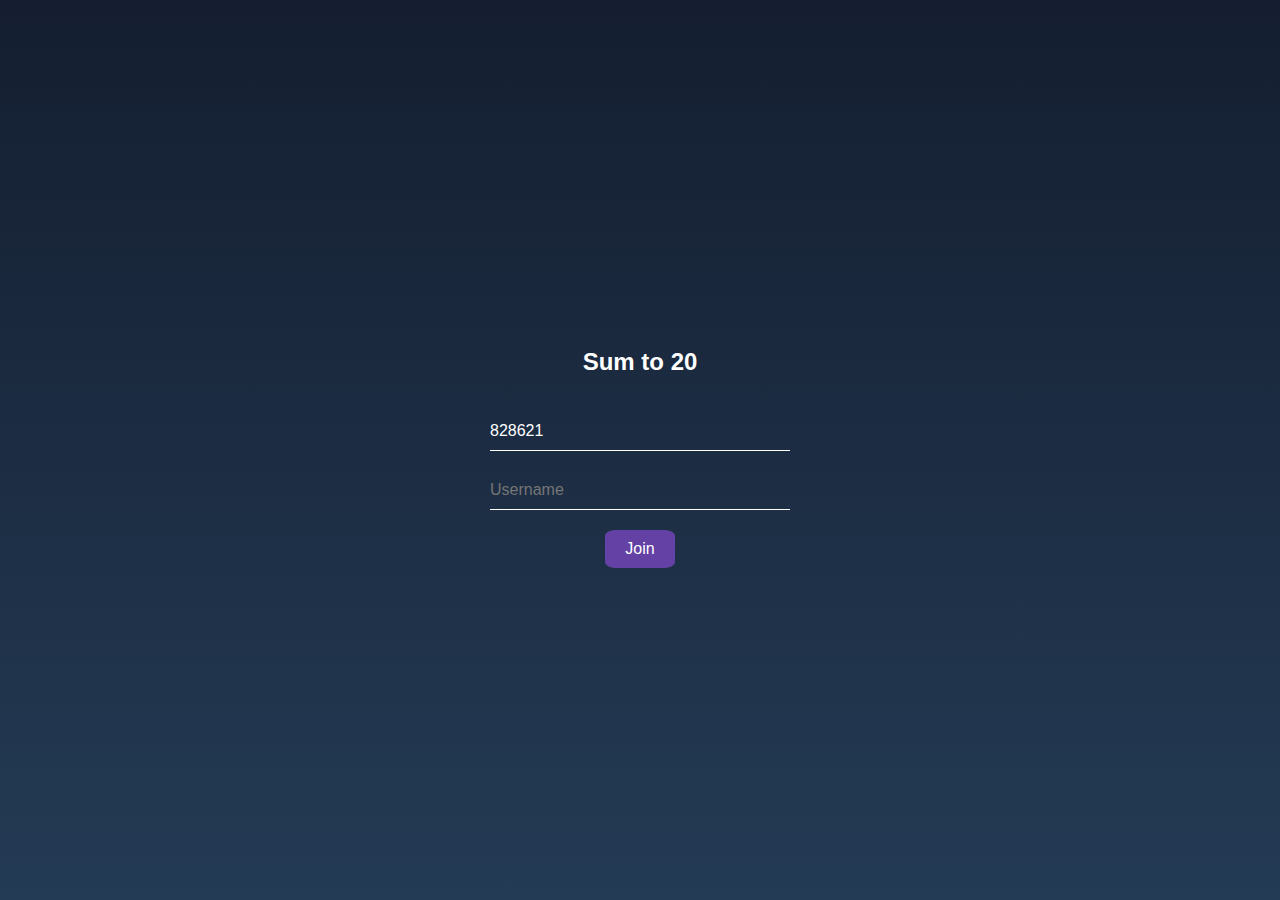
<file: templates/index.html>
<!DOCTYPE html>
<html>
<head>
    <link rel="icon" href="../static/css/images/icon/icon.png" sizes="32x32">
    <link rel="stylesheet" href="../static/css/main.css">
    <!-- <link rel="stylesheet" href="{{ url_for('static', filename='css/main.css') }}"> -->
    <link href="https://cdn.jsdelivr.net/npm/bootstrap@5.1.3/dist/css/bootstrap.min.css" rel="stylesheet" integrity="sha384-1BmE4kWBq78iYhFldvKuhfTAU6auU8tT94WrHftjDbrCEXSU1oBoqyl2QvZ6jIW3" crossorigin="anonymous">
    <title>Lobby</title>
</head>
<body>
    <h1>Sum to 20</h1>

    <form id="join-form">
        <input type="text" id="room" placeholder="Room Number">
        <input type="text" id="username" placeholder="Username">
        <button type="submit">Join</button>
    </form>

    <script>
        document.addEventListener("DOMContentLoaded", function() {
            // Genera un código único de 6 dígitos al cargar la página
            var uniqueCode = generateUniqueCode();
            document.getElementById('room').value = uniqueCode; // Muestra el código en el campo de número de sala
        });

        function generateUniqueCode() {
            var code = Math.floor(100000 + Math.random() * 900000); // Genera un número aleatorio de 6 dígitos
            return code.toString(); // Convierte el número en una cadena
        }

        document.getElementById('join-form').onsubmit = function(e) {
            e.preventDefault();
            var room = document.getElementById('room').value;
            var username = document.getElementById('username').value;

            if (room && username) {
                // Redirige a la sala de chat con el número de sala y el nombre de usuario.
                window.location.href = '/chat/' + room + '/' + username;
            } else {
                alert('You must provide a room number and username.');
            }
        };
    </script>
</body>
</html>
</file>
<file: static/css/main.css>
body {
    margin: 0;
    padding: 0;
    font-family: sans-serif;
    background: linear-gradient(#141e30, #243b55);
    display: flex;
    flex-direction: column;
    align-items: center;
    justify-content: center;
    height: 100vh;
}

h1 {
    color: #fff;
    font-size: 24px;
}

p {
    color: #fff;
    font-size: 24px;
}

#join-form {
    display: flex;
    flex-direction: column;
    align-items: center;
    margin-top: 20px;
}

input[type="text"] {
    width: 300px;
    padding: 10px 0;
    font-size: 16px;
    color: #fff;
    margin-bottom: 20px;
    border: none;
    border-bottom: 1px solid #fff;
    outline: none;
    background: transparent;
    transition: border-color 0.3s;
}

input[type="text"]:focus {
    border-color: #6441a5;
}

button[type="submit"] {
    background-color: #6441a5;
    color: #fff;
    font-size: 16px;
    padding: 10px 20px;
    border: none;
    cursor: pointer;
    transition: background-color 0.3s;
    border-radius: 15%;
}

button[type="submit"]:hover {
    background-color: #512f91;
}
</file>
